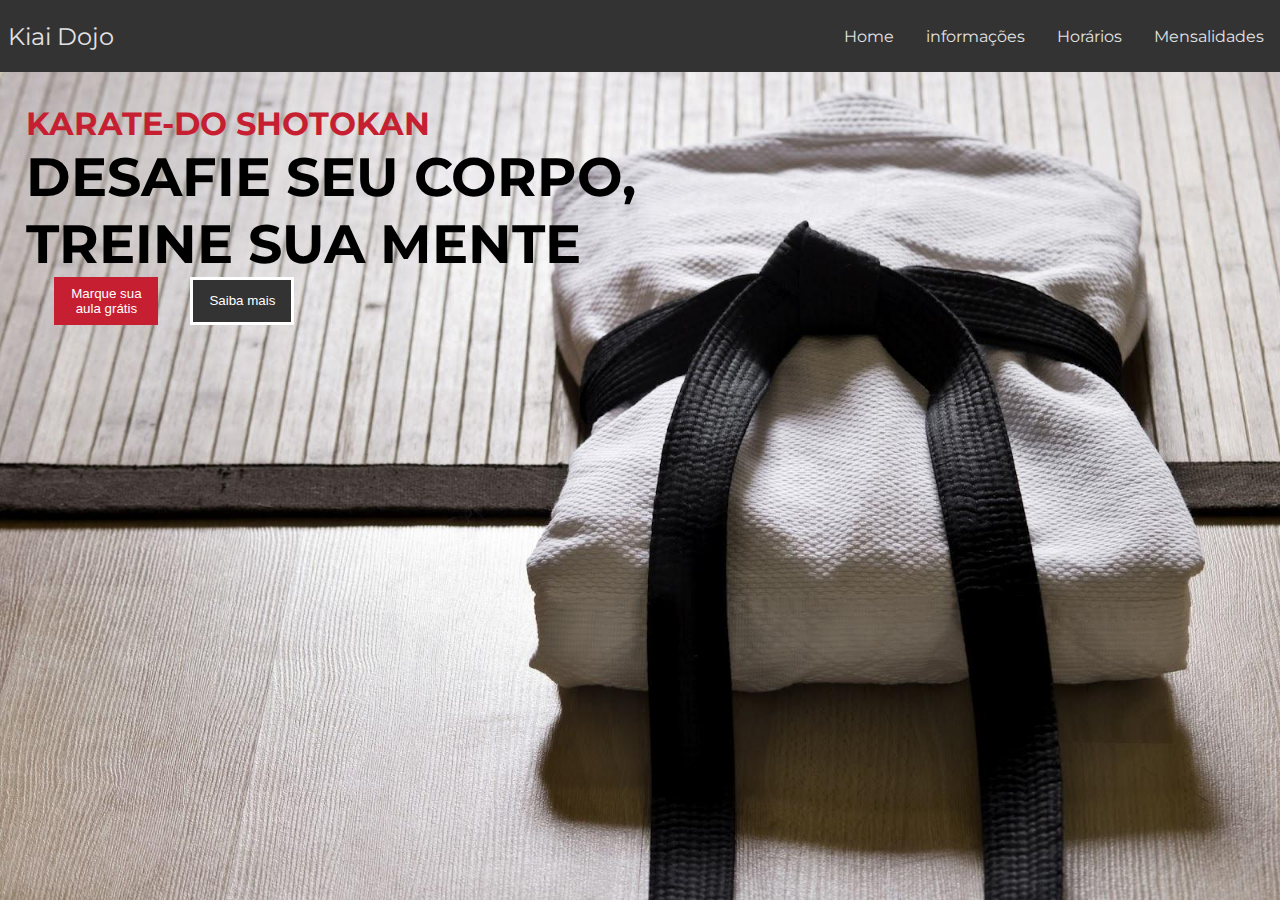
<file: index.html>
<!DOCTYPE html>
<html lang="pt">
    <head>
        <meta charset="UTF-8">
        <meta name="viewport" content="width=device-width, initial-scale=1.0">
        <title>Karate-do</title>
        <link href="https://fonts.googleapis.com/css2?family=Montserrat:wght@200;300&display=swap" rel="stylesheet">
         <link href="./css/style.css" rel="stylesheet">
    </head>
    <body>
        <nav class="navbar">
            <div class="brand">Kiai Dojo</div>
            <a href="#" class="toggle-button">
                <span class="bar"></span>
                <span class="bar"></span>
                <span class="bar"></span>
            </a>
            <div class="nav-links">
                <ul>
                    <li><a href="index.html">Home</a></li>
                    <li><a href="info.html">informações</a></li>
                    <li><a href="schedule.html">Horários</a></li>
                    <li id="aluno"><a href="values.html">Mensalidades</a></li>
                </ul>
            </div>
        </nav>
        <main class="bg" >
            <div class="chamada">
                <BR>
                <h2>KARATE-DO SHOTOKAN</h2>
                <h1> DESAFIE SEU CORPO,<br> TREINE SUA MENTE</h1>
            </div>
            <div class="button-choice">
             
                   <a class="btn"><button type="button" class="matricula"><a href="schedule.html">Marque sua aula grátis</a></button></a>
           
                   <a class="btn" href="info.html"><button type="button" class="saibamais"><a href="info.html">Saiba mais</a></button></a>
                
            </div>
              
            

        </main>


        <script src="js/effect.js"></script>
      
    </body>
</html>
</file>
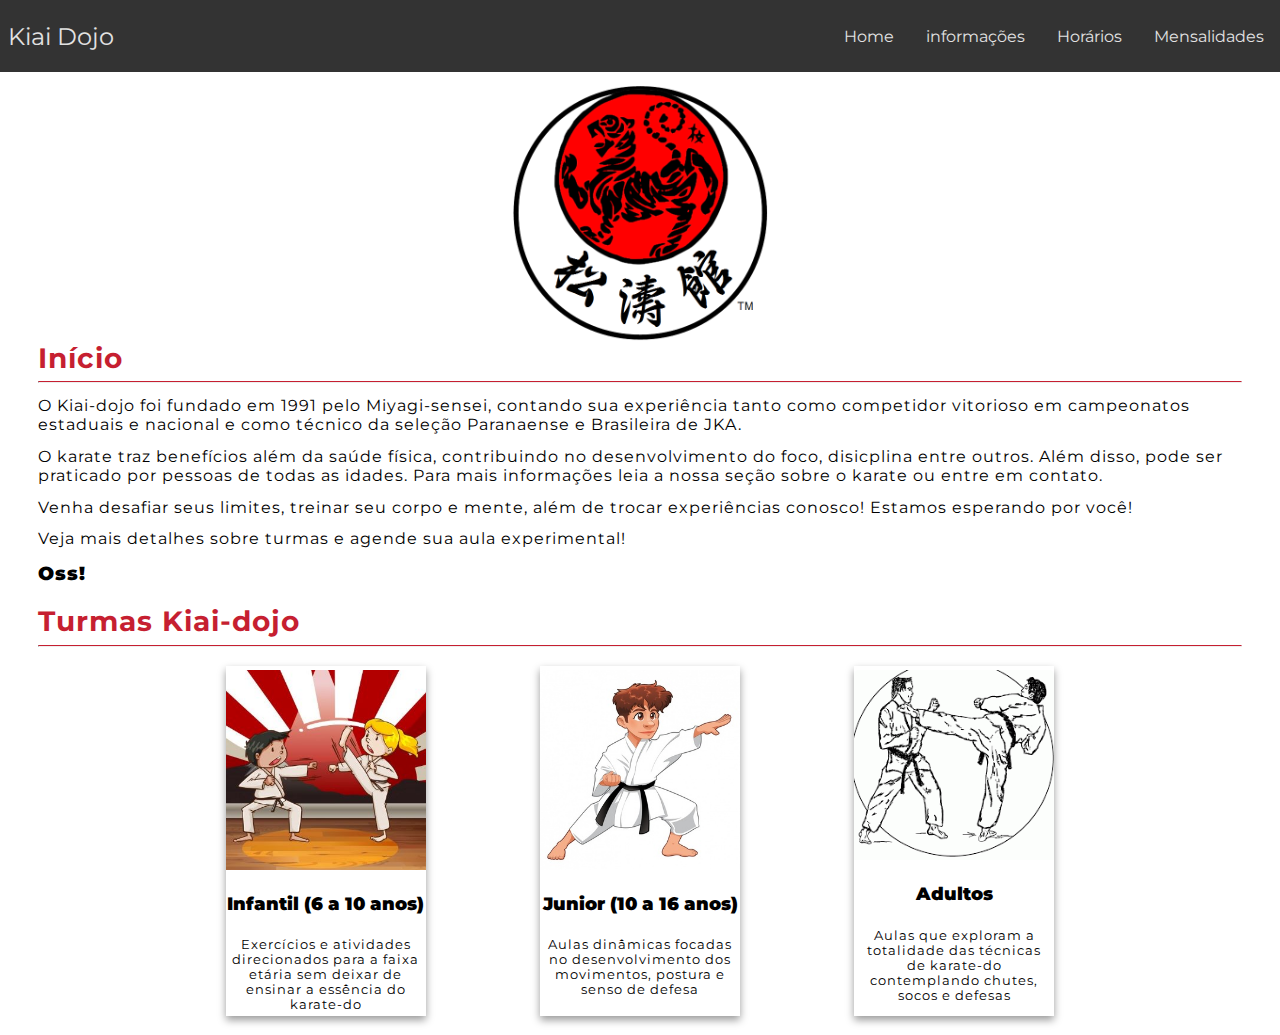
<file: info.html>
<!DOCTYPE html>
<html lang="pt">
    <head>
        <meta charset="UTF-8">
        <meta name="viewport" content="width=device-width, initial-scale=1.0">
        <title>Karate-do</title>
        <link href="https://fonts.googleapis.com/css2?family=Montserrat:wght@200;300&display=swap" rel="stylesheet">
         <link href="./css/style.css" rel="stylesheet">
         <link href="./css/cards.css" rel="stylesheet">
    </head>
    <body>


            <nav class="navbar">
                <div class="brand">Kiai Dojo</div>
                <a href="#" class="toggle-button">
                    <span class="bar"></span>
                    <span class="bar"></span>
                    <span class="bar"></span>
                </a>
                <div class="nav-links">
                    <ul>
                        <li><a href="index.html">Home</a></li>
                        <li><a href="info.html">informações</a></li>
                        <li><a href="schedule.html">Horários</a></li>
                        <li id="aluno"><a href="values.html">Mensalidades</a></li>
              
                    </ul>
                </div>
            </nav>
        <main class="kiai-main">
            <img class="logo" src="./imagens/shtokan2.png">
            <span class="kiai-title">Início</span>
            <hr class="underline">
            <div>
            <p>O Kiai-dojo foi fundado em 1991 pelo Miyagi-sensei, contando sua experiência tanto 
            como competidor vitorioso em campeonatos estaduais e nacional e como 
            técnico da seleção Paranaense e Brasileira de JKA.</p>

           <p>O karate traz benefícios além da saúde física, contribuindo no desenvolvimento do foco, disicplina entre outros. 
               Além disso, pode ser praticado por pessoas de todas as idades. Para mais informações leia a nossa seção sobre o karate ou 
               entre em contato.
           </p>
      
           <p>Venha desafiar seus limites, treinar seu corpo e mente, além de trocar experiências conosco! Estamos esperando por você!
           </p>
           <p>Veja mais detalhes sobre turmas e agende sua aula experimental!</p>

           <p class="oss">Oss!</p>

           </div>
           <br>
           <span class="kiai-title">Turmas Kiai-dojo</span>
           <hr class="underline">
           <br>
           <div class="cardcontainer">
          
            <div class="card" id="cria">
                <div class="img-card">
                    <img src="imagens/children.jpg" alt="Karate-infantil">
                    <div class="img-overlay">
                        <div class="over-desc">
                        <p> Saiba Mais</p>
                        </div>
                </div>
            </div>
                <div class="container">
                    <h4><b>Infantil (6 a 10 anos)</b></h4>
                    <p>Exercícios e atividades direcionados para a faixa etária sem deixar de ensinar a essência do karate-do</p>
                </div>
           </div>
      
           <div class="card" id="teen">
                <div class="img-card">
                    <img src="imagens/teen.jpg" alt="teen-karate">
                    <div class="img-overlay">
                            <div class="over-desc">
                            <p> Saiba Mais</p>
                            </div>
                        </div>
                </div>
                    <div class="container" id="junior">
                        <h4><b>Junior (10 a 16 anos)</b></h4>
                        <p>Aulas dinâmicas focadas no desenvolvimento dos movimentos, postura e senso de defesa</p>
                    </div>
           </div>
           <div class="card" id="adultos">
            <div class="img-card">
                <img src="imagens/adult.jpg" alt="teen-karate">
                <div class="img-overlay">
                        <div class="over-desc">
                            <p> Saiba Mais</p>
                        </div>
                    </div>
            </div>
                <div class="container">
                    <h4><b>Adultos</b></h4>
                    <p>Aulas que exploram a totalidade das técnicas de karate-do contemplando chutes, socos e defesas</p>
                </div>
       </div>
           </div>
           <br>
           <div class="infantil"id="infantil">
            <span class="kiai-title">Karatê para crianças</span>
            <hr class="underline">
            <p>O karatê para crianças traz diversos benefícios físicos e psicológicos como:</p>
            <ul class="bem-estar">
                <li>Melhoria na coodernação psicomotora</li>
                <li>Aumento do foco</li>
                <li>Disciplina e autocontrole</li>
                <li>Autoconfiança</li>
                <li>Bem estar físico</li>
            </ul>
            <a class="btn"><button type="button" class="matricula2"><a href="schedule.html">Marque sua aula grátis</a></button></a><br>
            <br>
            </div>
            <div class="adolescente" id="adolescente">
                <span class="kiai-title">Karatê para jovens</span>
                <hr class="underline">
                <p>O karatê também contribui para a formação de jovens e adolescentes com diveros benefícios como:</p>
                <ul class="bem-estar">
                    <li>Desenvolvimento da musculatura</li>
                    <li>Flexibilidade corporal</li>
                    <li>Disciplina</li>
                    <li>Autoconfiança</li>
                    <li>Autoconsiência</li>
                </ul>
                <a class="btn"><button type="button" class="matricula2"><a href="schedule.html">Marque sua aula grátis</a></button></a><br>
                <br>
                </div>
                <div class="adultos" id="adultosdiv">
                    <span class="kiai-title">Karatê para adultos</span>
                    <hr class="underline">
                    <p>Na faixa adulta o karatê tem diversos benefícios na manutenção da saúde, entre eles:</p>
                    <ul class="bem-estar">
                        <li>Regular stress e pressão sanguínea</li>
                        <li>Estimula a respiração e a capacidade cardiovascular</li>
                        <li>Auxilia na prevenção de osteoporose</li>
                        <li>Auxilia na perda de peso</li>
                        <li>Melhora a coordenação motora</li>
                    </ul>
                    <a class="btn"><button type="button" class="matricula2"><a href="schedule.html">Marque sua aula grátis</a></button></a><br>
                    <br>
                    </div>
            </main>
        </main>
        
            <script src="js/effect.js"></script>
            <script src="js/showdiv.js"></script>
    </body>
</html>
</file>
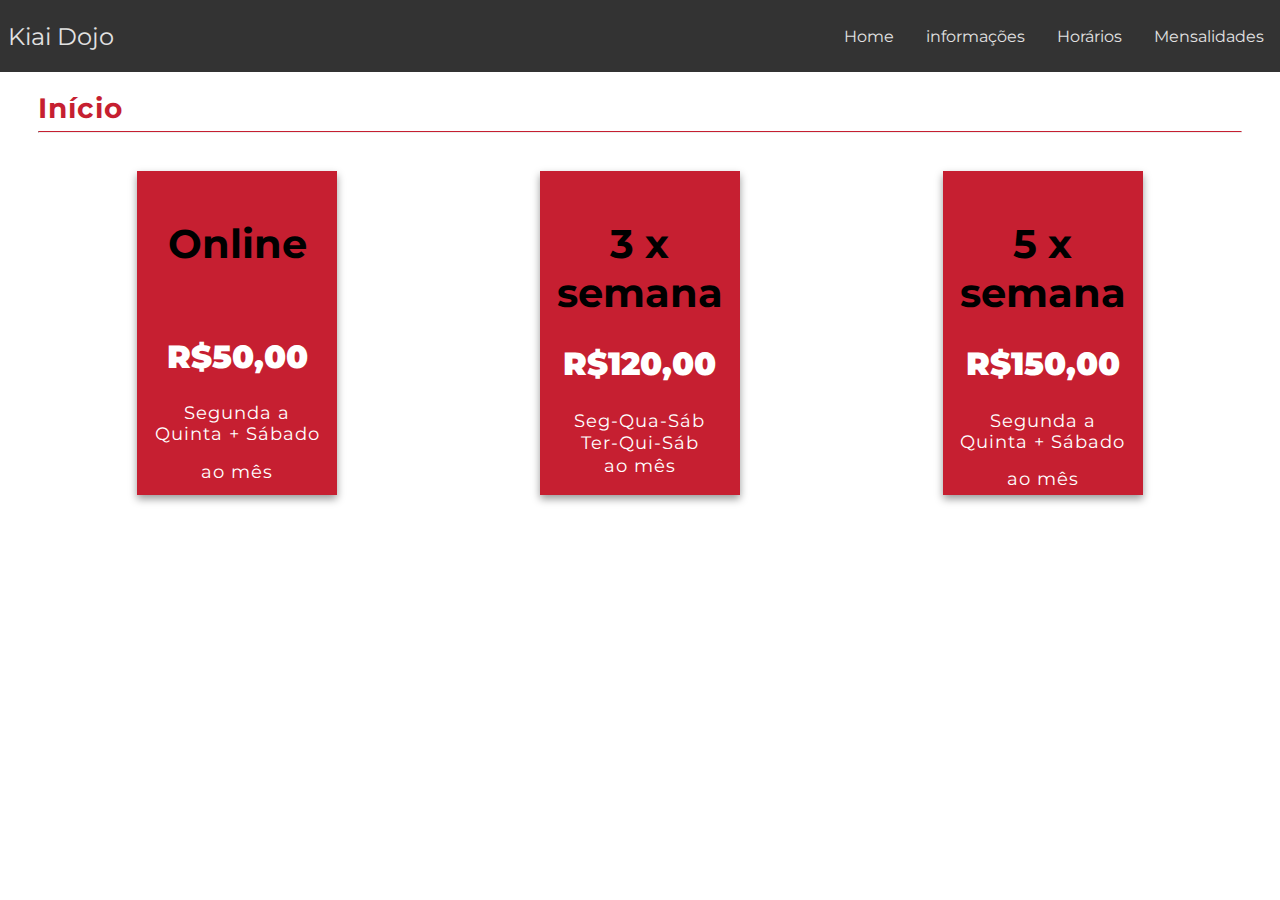
<file: values.html>
<!DOCTYPE html>
<html lang="pt">
    <head>
        <meta charset="UTF-8">
        <meta name="viewport" content="width=device-width, initial-scale=1.0">
        <title>Karate-do</title>
        <link href="https://fonts.googleapis.com/css2?family=Montserrat:wght@200;300&display=swap" rel="stylesheet">
         <link href="./css/style.css" rel="stylesheet">
         <link href="./css/value.css" rel="stylesheet">
    </head>
    <body>


            <nav class="navbar">
                <div class="brand">Kiai Dojo</div>
                <a href="#" class="toggle-button">
                    <span class="bar"></span>
                    <span class="bar"></span>
                    <span class="bar"></span>
                </a>
                <div class="nav-links">
                    <ul>
                        <li><a href="index.html">Home</a></li>
                        <li><a href="info.html">informações</a></li>
                        <li><a href="schedule.html">Horários</a></li>
                        <li id="aluno"><a href="">Mensalidades</a></li>
              
                    </ul>
                </div>
            </nav>
        <main class="kiai-main">
            <br>
            <span class="kiai-title">Início</span>
            <hr class="underline">
            <br>
            <br>
           <div class="cardcontainer">
          
            <div class="card">
                <div class="container">
                    <br>
                    <h1>Online</h1>
                    <br>
                    <h2><b>R$50,00</b></h2>
                    <p>Segunda a <br>Quinta + Sábado</p>
                    <br>
                    <p>ao mês</p>
                
                </div>          
            </div>
            <div class="card">
                <div class="container">
                    <br>
                    <h1>3 x <br> semana</h1>
                    <h2><b>R$120,00</b></h2>
                    <p>Seg-Qua-Sáb</p>
                    <p>Ter-Qui-Sáb</p>
                
                    <p>ao mês</p>
                </div>          
            </div>
            <div class="card">
                <div class="container">
                    <br>
                    <h1>5 x <br> semana</h1>
                    <h2><b>R$150,00</b></h2>
                    <p>Segunda a <br>Quinta + Sábado</p>
                    <br>
                    <p>ao mês</p>
                </div>          
            </div>

                </div>
           </div>
      
        </main>
        
            <script src="js/effect.js"></script>
    </body>
</html>
</file>
<file: css/style.css>
* {
    box-sizing: border-box;
}

body {
    margin: 0;
    padding: 0;
    font-family: 'Montserrat', sans-serif;
}

.brand {
    font-size: 1.5rem;
    margin: .5rem;
}

.bg{
    background-image: url('../imagens/wp2882473.jpg');
    background-size: cover;
    background-repeat: no-repeat;
    width: 100%;
    min-height: 92vh;
}
/* botões responsivos index.html*/
.btn {
    display: block;
}
.button-choice {
    display: flex;
    align-self: end;
    justify-content: space-between;
    width: 20%;
    margin-left: 3%;
}
.button-choice a {
    text-decoration: none;
    color: white;
   
   
}
.matricula {
    border: none;
    background-color: #C61F31;
    height: 3rem;
    width: 40%;
    min-width: 104px;

}

.matricula a {
    display: block;
}

.saibamais {
    border: none;
    background-color: #333;
    height: 3rem;
    width: 40%;
    border: white solid 3px;
    min-width: 104px;
    display: block;
}
.saibamais a {
    display: block;
}

.chamada h1 { 
    font-size: 3.4rem;
    padding-left: 2%;
    margin: 0%;
}
.chamada h2 { 
    font-size: 2rem;
    padding-left: 2%;
    margin: 0%;
    margin-top: 1%;
    color: #C61F31;
}

.conteudo {
    margin-right: auto;
    margin-left: auto;
    max-width: 200px;
    max-height: 200px;
    box-shadow: 0 4px 8px 0 rgba(0,0,0,0.2);
    text-align: center;
}


.kiai-title {
    margin-right: 3%;
    margin-left: 3%;
    margin-top: 0;
    margin-bottom: 0;
    font-size: 1.75rem;
    font-weight: bold;
    color: #C61F31;
    letter-spacing: 1px;
    
}

.kiai-main p {
    margin: 3%;
    margin-bottom: 0%;
    margin-top: 1%;
    padding: 0;
    letter-spacing: 1px;
}
.logo {
    width: 20%;
    height: 20%;
    margin-top: 1%;
    display: block;
    margin-left: auto;
    margin-right: auto;
}
/*navbar*/
.navbar {
    display: flex;
    justify-content: space-between;
    align-items: center;
    min-height: 8vh;
    background-color: #333;
    color: rgb(226,226,226);
}
.nav-links ul {
    margin: 0;
    padding: 0;
    display: flex;
}

.nav-links li {
    list-style: none;
}

.nav-links li a {
    text-decoration: none;
    color:rgb(226,226,226);
    padding: 1rem;
    display: block;
}

.nav-links li:hover {
    background-color: #C61F31;
    color: rgb(226,226,226);
    font-weight: bold;
    min-height: 8vh;
      
}

.oss {
    font-weight: 1000;
    font-size: 1.2rem;
}
/*burger menu*/
.toggle-button {
    position: absolute;
    top: 0.75rem;
    right: 1rem;
    display: none;
    flex-direction: column;
    justify-content: space-between;
    width: 30px;
    height: 21px;   
}

.toggle-button .bar {
    height: 3px;
    width: 100%;
    background-color: rgb(226,226,226);
    border-radius: 10px;
}

.underline {
    margin-right: 3%;
    margin-left: 3%;
    margin-top: 0.5%;
    margin-bottom: 0;
    border-top: 1px solid  #C61F31;
}

/*responsividade*/
@media (max-width: 400px) {
    .button-choice {
        margin: 0 auto;
        display: block;
        min-height: 140px;
        
    }

    .matricula {
        margin-bottom: 30px;
    }
    .bg {
        background-image: url('../imagens/mobile2.JPG');
        background-size: cover;
        background-repeat: no-repeat;
        width: 100%;
     
    }
    .cardcontainer {
        flex-direction: column;
        align-items: center;
    }
    .chamada h1 {
        text-align: center;
        font-size: 2.5rem;
    }

    .chamada h2 {
        text-align: center;
        font-size: 1.3rem;
    }
    .navbar {
        flex-direction: column;
        align-items: flex-start;
    }

    .toggle-button {
        display: flex;
    }

    .nav-links {
        display: none;
        width: 100%;
    }
    .nav-links.active {
        display:flex !important; 
    }
    .nav-links ul {
        width: 100%;
        flex-direction: column;
    }
    .nav-links ul li {
        text-align: center;
    }

    .nav-links ul li a {
       padding: .5rem 1rem;
      
    }
    .logo {
        width: 35%;
        height: 35%;
    }

}
</file>
<file: css/cards.css>
.card {
    box-shadow: 0 4px 8px 0 rgba(0,0,0,0.4);
    transition: 0.3s;
    padding: 4px 0 4px 0;
    max-width: 200px;
    
    
}

.card img {
    display: block;
    width: 100%;
}
.container h4 {
    font-size: 1.1rem;
}
.container {
    text-align: center;
    font-size: 0.8rem;
}

.card img {
    height: auto;
    width: auto;
    max-width: 200px;
    max-height: 200px;
    border-radius: 5px 5px 0 0;
}
.cardcontainer {
max-width: 1000px;
padding-left: 3%;
padding-right: 3%;
margin: 0 auto;
display: grid;
grid-template-columns: repeat(auto-fill, minmax(225px, 1fr)); /*min width da col 225px, máximo 1fr e auto-fill vai tentar ajustar as colunas*/
gap: 20px;
justify-items: center;
}
.img-card {
    position: relative;
}
.img-overlay {
    position: absolute;
    top: 0;
    left: 0;
    width: 100%;
    height: 100%;
    padding: 4px 0 4px 0;
    background: rgba(0,0,0, 0.6);
    color: #fff;
    display: flex;
    flex-direction: column;
    align-items: center;
    justify-content: center;
    opacity: 0;
    transition: opacity 0.35s;

    
}

.img-overlay:hover {
    opacity: 1;
}


.over-desc {
   width: 60%;
   text-align: center; /*p é elemento de texto, por isso usa-se text-align e não align-items */
   border-width: 2px;
   border-style: solid;
   border-color: #C61F31;
  
}

.over-desc a {
    text-decoration: none;
    color: inherit;
    display: block;
}

/*divs de informação*/

.bem-estar {
    margin-left: 3%;
    margin-right: 3%;
    list-style: none;
    padding: 0px;

}

.bem-estar li {
    margin: 10px;
}

#infantil {
    display: none;
}

#cria {
    cursor: pointer;
}

#teen {
    cursor: pointer;
}
#adolescente {
    display: none;
}

#adultosdiv {
    display: none;
}

#adultos {
    cursor: pointer;
}

.matricula2 {
    border: none;
    background-color: #C61F31;
    height: 2rem;
    margin-left: 3%;
    min-width: 104px;
    text-decoration: none;

}
.matricula2 a {
 text-decoration: none;
 color: white;

}
</file>
<file: css/value.css>
.card {
    box-shadow: 0 4px 8px 0 rgba(0,0,0,0.4);
    transition: 0.3s;
    padding: 4px 0 4px 0;
    min-width: 200px;
    min-height: 200px; 
    background-color: #C61F31;  
}
.container h1 {
    font-size: 2.5rem;
}

.container h2 {
    font-size: 2rem;
    color: white;
}
.container {
    text-align: center;
    font-size: 0.8rem;
    min-width: 200px;
    padding: 1%;
    
}

.container p {
    font-size: 1.1rem;
    color: white ;
}
.cardcontainer {

padding-left: 3%;
padding-right: 3%;
margin: 0 auto;
display: flex;
flex-wrap: wrap;
gap: 5px;
justify-content: space-around;
}


.img-card {
    position: relative;
}
</file>
